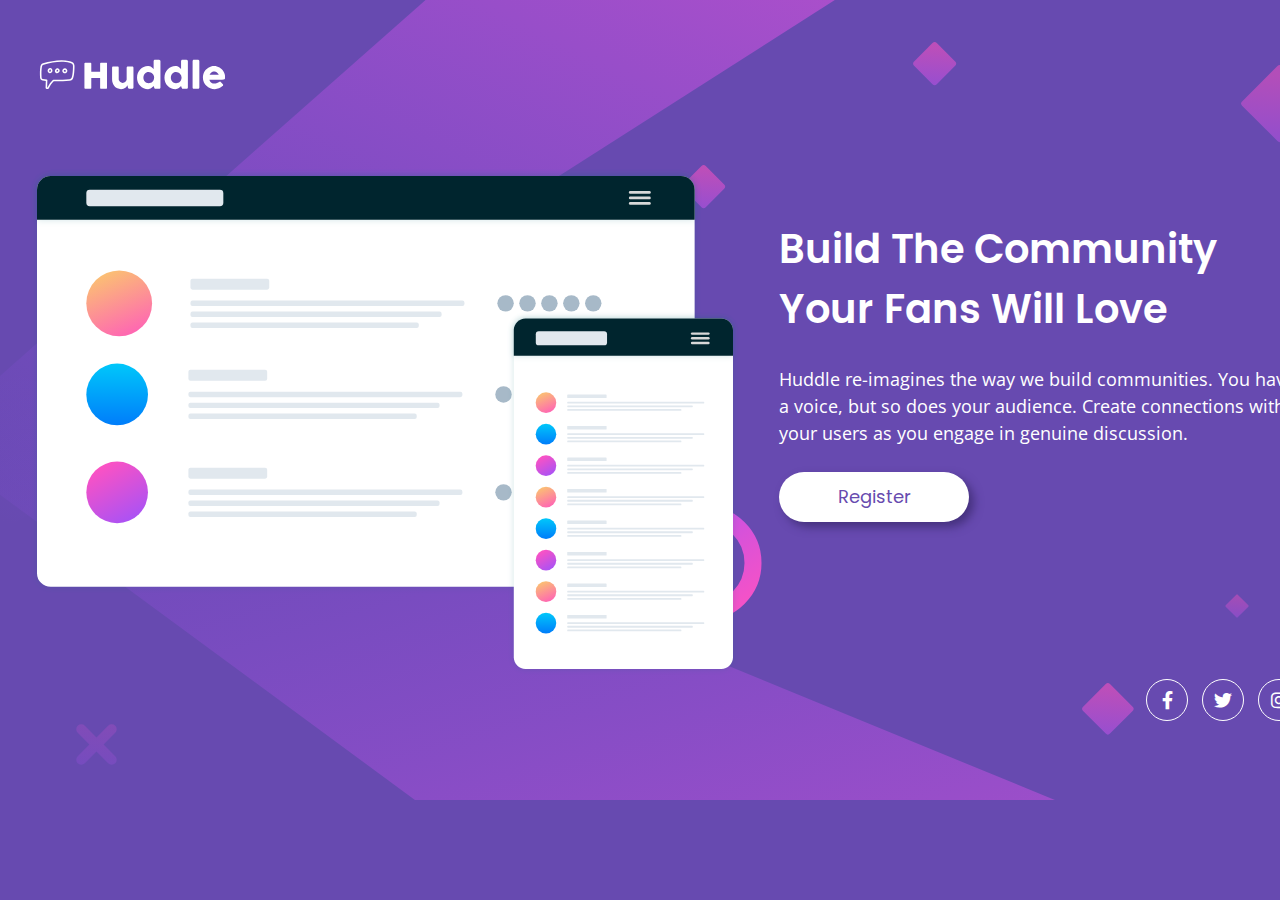
<file: index.html>
<!DOCTYPE html>
<html lang="en">
<head>
    <meta charset="UTF-8">
    <meta http-equiv="X-UA-Compatible" content="IE=edge">
    <meta name="viewport" content="width=device-width, initial-scale=1.0">
    <title>Huddle landing page with single introductory section</title>
    <link rel="stylesheet" href="./CSS/style.css">
    <link rel="stylesheet" href="./CSS/Normlize.css">
    <link rel="stylesheet" href="./CSS/all.min.css">
    <link rel="preconnect" href="https://fonts.googleapis.com">
    <link rel="preconnect" href="https://fonts.gstatic.com" crossorigin>
    <link href="https://fonts.googleapis.com/css2?family=Open+Sans&family=Poppins:wght@400;600&display=swap" rel="stylesheet">
</head>
<body>
    <div class="land">
        <div class="container">
            <header>
                <img src="images/logo.svg" alt="" class="logo">
            </header>
            <div class="cont">
                <div class="img">
                    <img src="images/illustration-mockups.svg" alt="">
                </div>
                <div class="text">
                    <h1>Build The Community Your Fans Will Love</h1>
                    <p>Huddle re-imagines the way we build communities. You have a voice, but so does your audience. 
                    Create connections with your users as you engage in genuine discussion.</p>
                    <a href="#">Register</a>
                </div>
            </div>
            <div class="icon">
                <i class="fab fa-facebook-f"></i>
                <i class="fab fa-twitter    "></i>
                <i class="fab fa-instagram    "></i>
            </div>
        </div>
    </div>
</body>
</html>
</file>
<file: CSS/style.css>
.container {
  width: 1270px;
  padding: 0 30px;
  margin: auto;
}

body {
  background-color: hsl(257, 41%, 49%);
  position: relative;
  font-family: "Poppins", sans-serif;
}
body .land {
  min-height: 100vh;
  background-image: url(../images/bg-desktop.svg);
  background-repeat: no-repeat;
}
@media (max-width: 575px) {
  body .land {
    background-image: url(../images/bg-mobile.svg);
    background-size: contain;
    min-height: auto;
  }
}
body .land img.bat {
  position: absolute;
  max-width: 100%;
  z-index: -1;
}
body .land header .logo {
  width: 200px;
  margin: 50px 0;
}
@media (max-width: 575px) {
  body .land header .logo {
    margin-top: 40px;
    margin-bottom: 40px;
    width: 150px;
  }
}
@media (max-width: 575px) {
  body .land .container {
    max-width: -moz-fit-content;
    max-width: fit-content;
  }
}
body .land .container .icon {
  color: #fff;
  text-align: right;
}
@media (max-width: 575px) {
  body .land .container .icon {
    text-align: center;
    margin-bottom: 20px;
  }
}
body .land .container .icon i {
  cursor: pointer;
  width: 40px;
  text-align: center;
  line-height: 40px;
  height: 40px;
  border-radius: 50%;
  font-size: 18px;
  border: 1px solid #fff;
  margin-left: 10px;
  transition: 0.3s;
}
@media (max-width: 575px) {
  body .land .container .icon i {
    font-size: 16px;
  }
}
body .land .container .icon i:hover {
  color: hsl(300, 69%, 71%);
  border-color: hsl(300, 69%, 71%);
}
body .land > .container .cont {
  display: flex;
  margin-top: 15px;
  justify-content: center;
  gap: 40px;
  color: #fff;
}
@media (max-width: 575px) {
  body .land > .container .cont {
    flex-direction: column;
  }
}
body .land > .container .cont img {
  max-width: 100%;
}
body .land > .container .cont .text {
  flex: 1;
}
@media (max-width: 575px) {
  body .land > .container .cont .text {
    text-align: center;
  }
}
body .land > .container .cont .text h1 {
  margin-top: 50px;
  font-size: 40px;
  line-height: 1.5;
  font-weight: 600;
}
@media (max-width: 575px) {
  body .land > .container .cont .text h1 {
    font-size: 30px;
    margin-top: 30px;
  }
}
body .land > .container .cont .text p {
  line-height: 1.5;
  font-family: "Open Sans", sans-serif;
  font-size: 18px;
  font-weight: 400;
}
body .land > .container .cont .text a {
  display: block;
  width: 190px;
  margin-top: 25px;
  text-decoration: none;
  background-color: #fff;
  border-radius: 25px;
  padding: 15px 0;
  text-align: center;
  color: hsl(257, 40%, 49%);
  font-size: 18px;
  box-shadow: 5px 5px 10px hsl(256, 44%, 34%);
  transition: 0.3s;
}
@media (max-width: 575px) {
  body .land > .container .cont .text a {
    width: 250px;
    margin: 30px auto 70px auto;
  }
}
body .land > .container .cont .text a:hover {
  color: #fff;
  background-color: hsl(300, 69%, 71%);
}/*# sourceMappingURL=style.css.map */
</file>
<file: CSS/Normlize.css>
/*! normalize.css v8.0.1 | MIT License | github.com/necolas/normalize.css */


/* Document
   ========================================================================== */


/**
 * 1. Correct the line height in all browsers.
 * 2. Prevent adjustments of font size after orientation changes in iOS.
 */

html {
    line-height: 1.15;
    /* 1 */
    -webkit-text-size-adjust: 100%;
    /* 2 */
}


/* Sections
   ========================================================================== */


/**
 * Remove the margin in all browsers.
 */

body {
    margin: 0;
}


/**
 * Render the `main` element consistently in IE.
 */

main {
    display: block;
}


/**
 * Correct the font size and margin on `h1` elements within `section` and
 * `article` contexts in Chrome, Firefox, and Safari.
 */

h1 {
    font-size: 2em;
    margin: 0.67em 0;
}


/* Grouping content
   ========================================================================== */


/**
 * 1. Add the correct box sizing in Firefox.
 * 2. Show the overflow in Edge and IE.
 */

hr {
    box-sizing: content-box;
    /* 1 */
    height: 0;
    /* 1 */
    overflow: visible;
    /* 2 */
}


/**
 * 1. Correct the inheritance and scaling of font size in all browsers.
 * 2. Correct the odd `em` font sizing in all browsers.
 */

pre {
    font-family: monospace, monospace;
    /* 1 */
    font-size: 1em;
    /* 2 */
}


/* Text-level semantics
   ========================================================================== */


/**
 * Remove the gray background on active links in IE 10.
 */

a {
    background-color: transparent;
}


/**
 * 1. Remove the bottom border in Chrome 57-
 * 2. Add the correct text decoration in Chrome, Edge, IE, Opera, and Safari.
 */

abbr[title] {
    border-bottom: none;
    /* 1 */
    text-decoration: underline;
    /* 2 */
    text-decoration: underline dotted;
    /* 2 */
}


/**
 * Add the correct font weight in Chrome, Edge, and Safari.
 */

b,
strong {
    font-weight: bolder;
}


/**
 * 1. Correct the inheritance and scaling of font size in all browsers.
 * 2. Correct the odd `em` font sizing in all browsers.
 */

code,
kbd,
samp {
    font-family: monospace, monospace;
    /* 1 */
    font-size: 1em;
    /* 2 */
}


/**
 * Add the correct font size in all browsers.
 */

small {
    font-size: 80%;
}


/**
 * Prevent `sub` and `sup` elements from affecting the line height in
 * all browsers.
 */

sub,
sup {
    font-size: 75%;
    line-height: 0;
    position: relative;
    vertical-align: baseline;
}

sub {
    bottom: -0.25em;
}

sup {
    top: -0.5em;
}


/* Embedded content
   ========================================================================== */


/**
 * Remove the border on images inside links in IE 10.
 */

img {
    border-style: none;
}


/* Forms
   ========================================================================== */


/**
 * 1. Change the font styles in all browsers.
 * 2. Remove the margin in Firefox and Safari.
 */

button,
input,
optgroup,
select,
textarea {
    font-family: inherit;
    /* 1 */
    font-size: 100%;
    /* 1 */
    line-height: 1.15;
    /* 1 */
    margin: 0;
    /* 2 */
}


/**
 * Show the overflow in IE.
 * 1. Show the overflow in Edge.
 */

button,
input {
    /* 1 */
    overflow: visible;
}


/**
 * Remove the inheritance of text transform in Edge, Firefox, and IE.
 * 1. Remove the inheritance of text transform in Firefox.
 */

button,
select {
    /* 1 */
    text-transform: none;
}


/**
 * Correct the inability to style clickable types in iOS and Safari.
 */

button,
[type="button"],
[type="reset"],
[type="submit"] {
    -webkit-appearance: button;
}


/**
 * Remove the inner border and padding in Firefox.
 */

button::-moz-focus-inner,
[type="button"]::-moz-focus-inner,
[type="reset"]::-moz-focus-inner,
[type="submit"]::-moz-focus-inner {
    border-style: none;
    padding: 0;
}


/**
 * Restore the focus styles unset by the previous rule.
 */

button:-moz-focusring,
[type="button"]:-moz-focusring,
[type="reset"]:-moz-focusring,
[type="submit"]:-moz-focusring {
    outline: 1px dotted ButtonText;
}


/**
 * Correct the padding in Firefox.
 */

fieldset {
    padding: 0.35em 0.75em 0.625em;
}


/**
 * 1. Correct the text wrapping in Edge and IE.
 * 2. Correct the color inheritance from `fieldset` elements in IE.
 * 3. Remove the padding so developers are not caught out when they zero out
 *    `fieldset` elements in all browsers.
 */

legend {
    box-sizing: border-box;
    /* 1 */
    color: inherit;
    /* 2 */
    display: table;
    /* 1 */
    max-width: 100%;
    /* 1 */
    padding: 0;
    /* 3 */
    white-space: normal;
    /* 1 */
}


/**
 * Add the correct vertical alignment in Chrome, Firefox, and Opera.
 */

progress {
    vertical-align: baseline;
}


/**
 * Remove the default vertical scrollbar in IE 10+.
 */

textarea {
    overflow: auto;
}


/**
 * 1. Add the correct box sizing in IE 10.
 * 2. Remove the padding in IE 10.
 */

[type="checkbox"],
[type="radio"] {
    box-sizing: border-box;
    /* 1 */
    padding: 0;
    /* 2 */
}


/**
 * Correct the cursor style of increment and decrement buttons in Chrome.
 */

[type="number"]::-webkit-inner-spin-button,
[type="number"]::-webkit-outer-spin-button {
    height: auto;
}


/**
 * 1. Correct the odd appearance in Chrome and Safari.
 * 2. Correct the outline style in Safari.
 */

[type="search"] {
    -webkit-appearance: textfield;
    /* 1 */
    outline-offset: -2px;
    /* 2 */
}


/**
 * Remove the inner padding in Chrome and Safari on macOS.
 */

[type="search"]::-webkit-search-decoration {
    -webkit-appearance: none;
}


/**
 * 1. Correct the inability to style clickable types in iOS and Safari.
 * 2. Change font properties to `inherit` in Safari.
 */

::-webkit-file-upload-button {
    -webkit-appearance: button;
    /* 1 */
    font: inherit;
    /* 2 */
}


/* Interactive
   ========================================================================== */


/*
 * Add the correct display in Edge, IE 10+, and Firefox.
 */

details {
    display: block;
}


/*
 * Add the correct display in all browsers.
 */

summary {
    display: list-item;
}


/* Misc
   ========================================================================== */


/**
 * Add the correct display in IE 10+.
 */

template {
    display: none;
}


/**
 * Add the correct display in IE 10.
 */

[hidden] {
    display: none;
}
</file>
